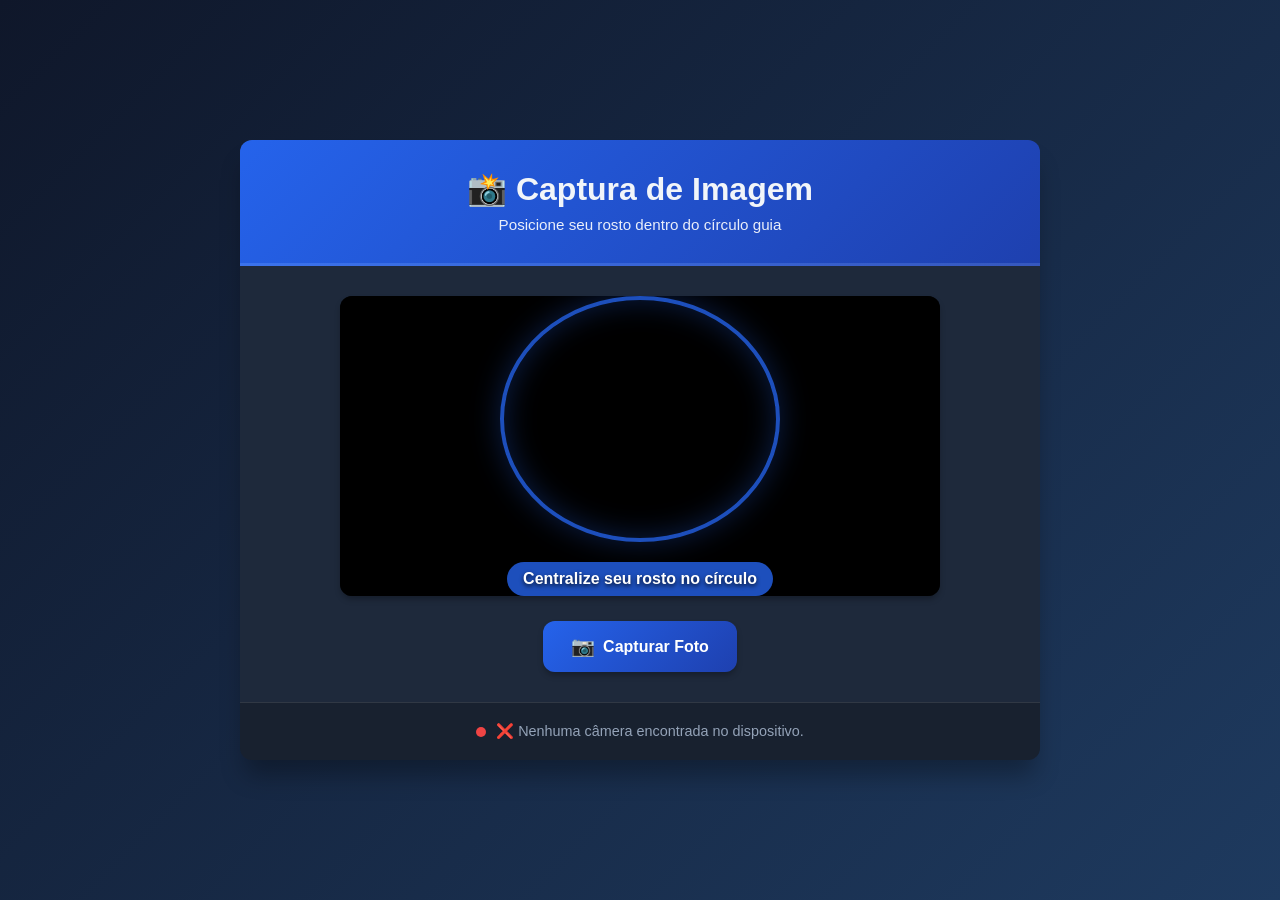
<file: src/main/resources/static/frontend/index.html>
<!DOCTYPE html>
<html lang="pt-BR">
<head>
    <meta charset="UTF-8">
    <meta name="viewport" content="width=device-width, initial-scale=1.0">
    <title>Captura de Imagem Profissional</title>
    <link rel="stylesheet" href="style.css">
</head>
<body>
    <div class="container">
        <header>
            <h1>📸 Captura de Imagem</h1>
            <p class="subtitle">Posicione seu rosto dentro do círculo guia</p>
        </header>

        <main>
            <!-- Área de Captura -->
            <div id="captureArea" class="capture-section">
                <div class="video-container">
                    <video id="video" autoplay playsinline></video>
                    
                    <!-- Overlay com guia visual -->
                    <div class="overlay">
                        <div class="guide-circle"></div>
                        <div class="guide-text">Centralize seu rosto no círculo</div>
                    </div>
                </div>

                <div class="controls">
                    <button id="captureBtn" class="btn btn-primary">
                        <span class="icon">📷</span>
                        Capturar Foto
                    </button>
                </div>
            </div>

            <!-- Área de Preview -->
            <div id="previewArea" class="preview-section hidden">
                <div class="canvas-container">
                    <canvas id="canvas"></canvas>
                    <div class="image-info">
                        <span class="badge">600x600px</span>
                        <span class="badge">JPG 90%</span>
                        <span class="badge">3:4</span>
                    </div>
                </div>

                <div class="controls">
                    <button id="retryBtn" class="btn btn-secondary">
                        <span class="icon">🔄</span>
                        Tentar Novamente
                    </button>
                    <button id="downloadBtn" class="btn btn-success">
                        <span class="icon">⬇️</span>
                        Download
                    </button>
                </div>
            </div>
        </main>

        <footer>
            <div class="status" id="status">
                <span class="status-dot"></span>
                <span id="statusText">Aguardando permissão da câmera...</span>
            </div>
        </footer>
    </div>

    <script src="script.js"></script>
</body>
</html>
</file>
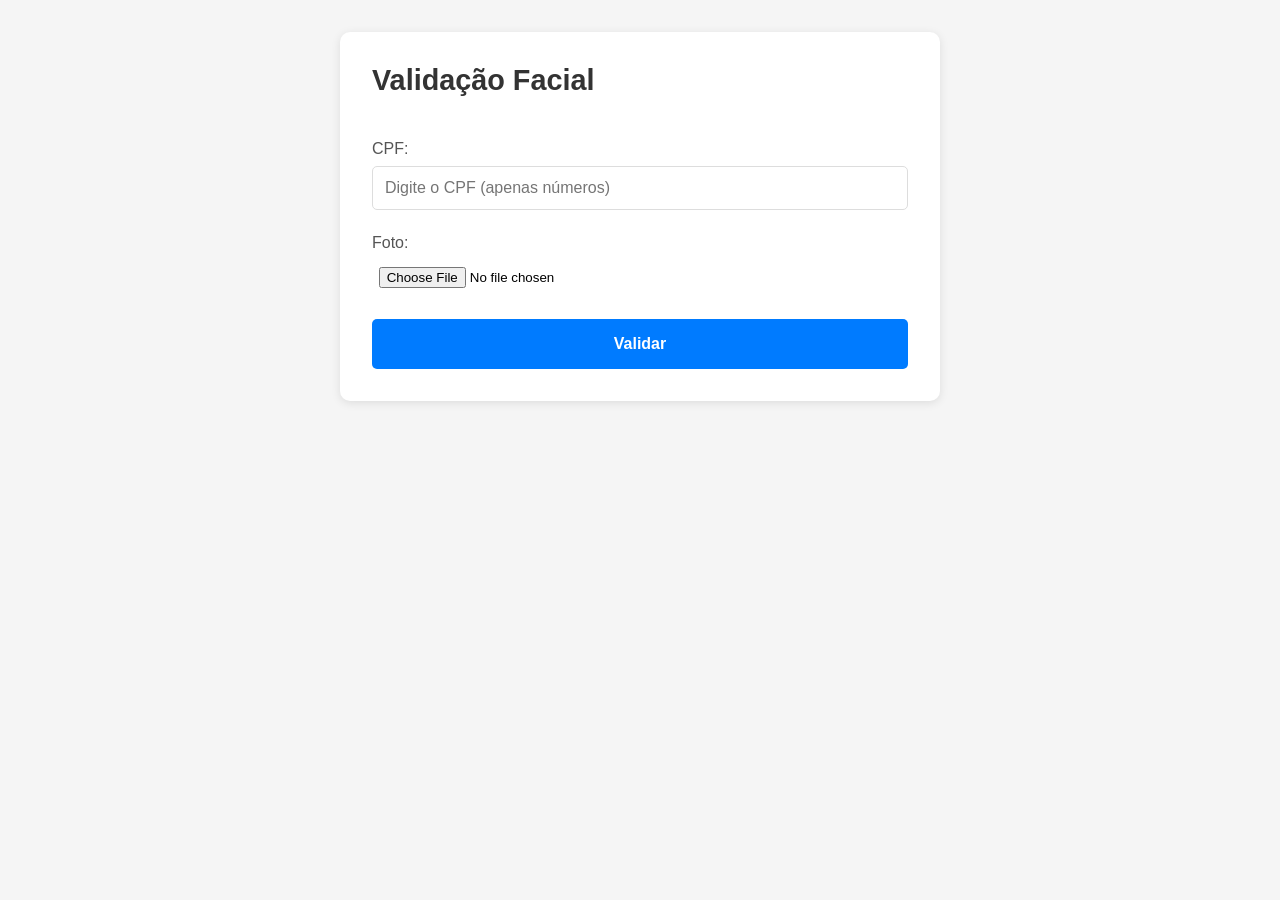
<file: src/main/resources/static/facial.html>
<!DOCTYPE html>
<html lang="pt-br">
<head>
    <meta charset="UTF-8">
    <meta name="viewport" content="width=device-width, initial-scale=1.0">
    <title>Validação Facial - DataValid</title>
    <style>
        * { margin: 0; padding: 0; box-sizing: border-box; }
        body { 
            font-family: -apple-system, BlinkMacSystemFont, 'Segoe UI', Roboto, Arial, sans-serif;
            background: #f5f5f5;
            padding: 2em;
        }
        .container {
            max-width: 600px;
            margin: 0 auto;
            background: white;
            padding: 2em;
            border-radius: 10px;
            box-shadow: 0 2px 10px rgba(0,0,0,0.1);
        }
        h1 {
            color: #333;
            margin-bottom: 1.5em;
            font-size: 1.8em;
        }
        .form-group {
            margin-bottom: 1.5em;
        }
        label {
            display: block;
            margin-bottom: 0.5em;
            color: #555;
            font-weight: 500;
        }
        input[type=text] {
            width: 100%;
            padding: 0.75em;
            border: 1px solid #ddd;
            border-radius: 5px;
            font-size: 1em;
        }
        input[type=file] {
            width: 100%;
            padding: 0.5em;
        }
        button {
            width: 100%;
            padding: 1em;
            background: #007bff;
            color: white;
            border: none;
            border-radius: 5px;
            font-size: 1em;
            font-weight: 600;
            cursor: pointer;
            transition: background 0.3s;
        }
        button:hover { background: #0056b3; }
        
        /* Resultado Visual */
        .result-container {
            margin-top: 2em;
            display: none;
        }
        .result-container.show { display: block; }
        
        .result-header {
            background: #f8f9fa;
            padding: 2em;
            border-radius: 10px;
            text-align: center;
            margin-bottom: 1.5em;
        }
        
        .profile-photo {
            width: 120px;
            height: 120px;
            border-radius: 50%;
            object-fit: cover;
            border: 4px solid #fff;
            box-shadow: 0 4px 10px rgba(0,0,0,0.15);
            margin-bottom: 1em;
        }
        
        .probability-container {
            display: inline-block;
            position: relative;
            margin-top: 1em;
        }
        
        .probability-circle {
            width: 150px;
            height: 150px;
            border-radius: 50%;
            background: conic-gradient(#28a745 0deg, #28a745 calc(var(--probability) * 3.6deg), #e9ecef calc(var(--probability) * 3.6deg));
            display: flex;
            align-items: center;
            justify-content: center;
            position: relative;
        }
        
        .probability-inner {
            width: 120px;
            height: 120px;
            background: white;
            border-radius: 50%;
            display: flex;
            flex-direction: column;
            align-items: center;
            justify-content: center;
        }
        
        .probability-value {
            font-size: 2em;
            font-weight: bold;
            color: #28a745;
        }
        
        .probability-label {
            font-size: 0.8em;
            color: #666;
            margin-top: 0.2em;
        }
        
        .probability-text {
            margin-top: 0.5em;
            font-size: 0.9em;
            color: #28a745;
            font-weight: 600;
        }
        
        .dados-principais {
            background: #f8f9fa;
            padding: 1.5em;
            border-radius: 10px;
        }
        
        .dados-header {
            font-size: 1.1em;
            color: #333;
            margin-bottom: 1em;
            font-weight: 600;
            display: flex;
            align-items: center;
        }
        
        .dados-header .info-icon {
            width: 20px;
            height: 20px;
            background: #6c757d;
            color: white;
            border-radius: 50%;
            display: inline-flex;
            align-items: center;
            justify-content: center;
            font-size: 0.8em;
            margin-left: auto;
        }
        
        .dado-item {
            display: flex;
            align-items: center;
            padding: 1em;
            background: white;
            border-radius: 8px;
            margin-bottom: 0.5em;
        }
        
        .check-icon {
            width: 24px;
            height: 24px;
            background: #28a745;
            border-radius: 50%;
            display: flex;
            align-items: center;
            justify-content: center;
            margin-right: 1em;
            flex-shrink: 0;
        }
        
        .check-icon::after {
            content: '✓';
            color: white;
            font-weight: bold;
            font-size: 0.9em;
        }
        
        .dado-content {
            flex: 1;
        }
        
        .dado-label {
            font-size: 0.85em;
            color: #666;
            margin-bottom: 0.2em;
        }
        
        .dado-value {
            font-size: 1em;
            color: #333;
            font-weight: 500;
        }
        
        .error-message {
            background: #f8d7da;
            color: #721c24;
            padding: 1em;
            border-radius: 5px;
            margin-top: 1em;
        }
        
        .loading {
            text-align: center;
            padding: 2em;
            color: #666;
        }
    </style>
</head>
<body>
    <div class="container">
        <h1>Validação Facial</h1>
        <form id="facialForm">
            <div class="form-group">
                <label for="cpf">CPF:</label>
                <input type="text" id="cpf" name="cpf" required maxlength="14" placeholder="Digite o CPF (apenas números)">
            </div>
            <div class="form-group">
                <label for="photo">Foto:</label>
                <input type="file" id="photo" name="photo" accept="image/*" required>
            </div>
            <button type="submit">Validar</button>
        </form>
        
        <div id="result" class="result-container">
            <!-- Resultado será inserido aqui -->
        </div>
    </div>
    
    <script>
    document.getElementById('facialForm').onsubmit = async function(e) {
        e.preventDefault();
        const cpf = document.getElementById('cpf').value;
        const photoInput = document.getElementById('photo');
        const resultDiv = document.getElementById('result');
        
        // Mostra loading
        resultDiv.className = 'result-container show';
        resultDiv.innerHTML = '<div class="loading">Enviando...</div>';
        
        // Cria FormData
        const formData = new FormData();
        formData.append('cpf', cpf);
        
        // Cria URL da imagem para preview
        let photoUrl = '';
        if (photoInput.files.length > 0) {
            formData.append('photo', photoInput.files[0]);
            photoUrl = URL.createObjectURL(photoInput.files[0]);
        }
        
        try {
            const resp = await fetch('/api/datavalid/facial/pf', {
                method: 'POST',
                body: formData
            });
            
            if (resp.ok) {
                const data = await resp.json();
                displayResult(data, photoUrl, cpf);
            } else {
                const errorText = await resp.text();
                resultDiv.innerHTML = `<div class="error-message">Erro ${resp.status}: ${errorText}</div>`;
            }
        } catch (err) {
            resultDiv.innerHTML = `<div class="error-message">Erro: ${err.message}</div>`;
        }
    };
    
    function displayResult(data, photoUrl, cpf) {
        const resultDiv = document.getElementById('result');
        
        // Debug: mostra a resposta completa no console
        console.log('Resposta da API:', data);
        
        // Extrai dados da biometria facial
        let probability = 0;
        let probabilityLabel = 'Baixa probabilidade';
        let vivacidade = '';
        let disponivel = false;
        
        if (data.biometria_facial) {
            // Similaridade vem como decimal entre 0 e 1, converte para percentual inteiro
            if (data.biometria_facial.similaridade !== undefined && data.biometria_facial.similaridade !== null) {
                probability = Math.round(data.biometria_facial.similaridade * 100);
            }
            
            // Define o texto baseado na probabilidade conforme tabela
            // Altíssima: 100% - 93%
            // Alta: 92,99% - 85%
            // Baixa: 84,99% - 32%
            // Baixíssima: 31,99% - 0%
            if (probability >= 93) {
                probabilityLabel = 'Altíssima probabilidade';
            } else if (probability >= 85) {
                probabilityLabel = 'Alta probabilidade';
            } else if (probability >= 32) {
                probabilityLabel = 'Baixa probabilidade';
            } else {
                probabilityLabel = 'Baixíssima probabilidade';
            }
            
            vivacidade = data.biometria_facial.vivacidade || '';
            disponivel = data.biometria_facial.disponivel || false;
        }
        
        const html = `
            <div class="result-header">
                ${photoUrl ? `<img src="${photoUrl}" alt="Foto" class="profile-photo">` : ''}
                
                <div class="probability-container">
                    <div class="probability-circle" style="--probability: ${probability}">
                        <div class="probability-inner">
                            <div class="probability-value">${probability}%</div>
                        </div>
                    </div>
                    <div class="probability-text">${probabilityLabel}</div>
                </div>
            </div>
            
            <div class="dados-principais">
                <div class="dados-header">
                    Dados principais
                    <span class="info-icon">i</span>
                </div>
                
                <div class="dado-item">
                    <div class="check-icon"></div>
                    <div class="dado-content">
                        <div class="dado-label">CPF</div>
                        <div class="dado-value">${cpf}</div>
                    </div>
                </div>
                
                ${vivacidade ? `
                <div class="dado-item">
                    <div class="check-icon"></div>
                    <div class="dado-content">
                        <div class="dado-label">Vivacidade</div>
                        <div class="dado-value">${vivacidade}</div>
                    </div>
                </div>
                ` : ''}
                
                ${data.rfb_existe !== undefined ? `
                <div class="dado-item">
                    <div class="check-icon"></div>
                    <div class="dado-content">
                        <div class="dado-label">RFB (Receita Federal)</div>
                        <div class="dado-value">${data.rfb_existe ? 'Cadastro encontrado' : 'Não encontrado'}</div>
                    </div>
                </div>
                ` : ''}
                
                ${data.cnh_existe !== undefined ? `
                <div class="dado-item">
                    <div class="check-icon"></div>
                    <div class="dado-content">
                        <div class="dado-label">CNH</div>
                        <div class="dado-value">${data.cnh_existe ? 'Cadastro encontrado' : 'Não encontrado'}</div>
                    </div>
                </div>
                ` : ''}
                
                ${data.rfb && data.rfb.nome ? `
                <div class="dado-item">
                    <div class="check-icon"></div>
                    <div class="dado-content">
                        <div class="dado-label">Nome (RFB)</div>
                        <div class="dado-value">${data.rfb.nome}</div>
                    </div>
                </div>
                ` : ''}
                
                ${data.cnh && data.cnh.nome ? `
                <div class="dado-item">
                    <div class="check-icon"></div>
                    <div class="dado-content">
                        <div class="dado-label">Nome (CNH)</div>
                        <div class="dado-value">${data.cnh.nome}</div>
                    </div>
                </div>
                ` : ''}
                
                ${disponivel !== undefined ? `
                <div class="dado-item">
                    <div class="check-icon"></div>
                    <div class="dado-content">
                        <div class="dado-label">Biometria</div>
                        <div class="dado-value">${disponivel ? 'Disponível' : 'Não disponível'}</div>
                    </div>
                </div>
                ` : ''}
            </div>
        `;
        
        resultDiv.className = 'result-container show';
        resultDiv.innerHTML = html;
    }
    </script>
</body>
</html>
</file>
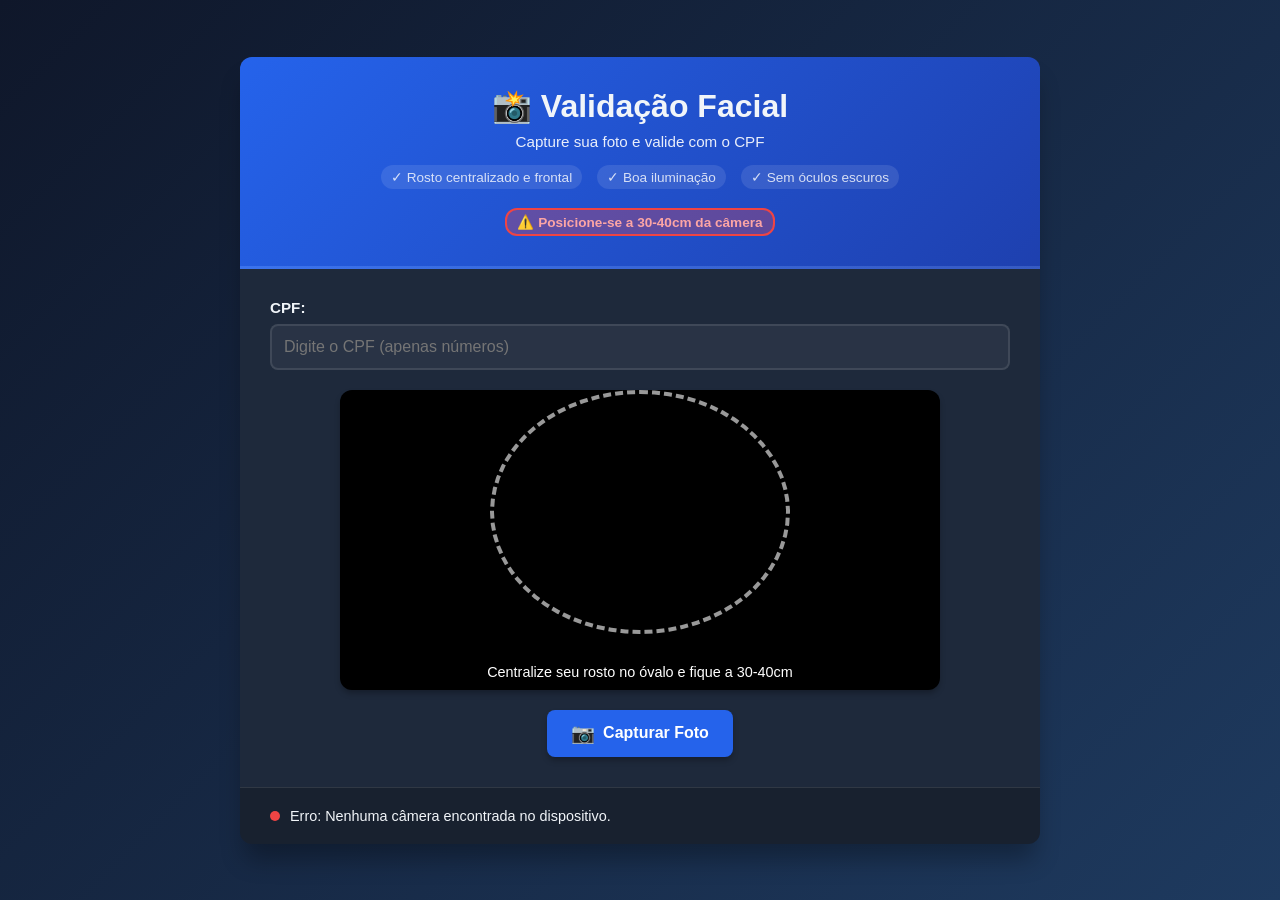
<file: src/main/resources/static/frontend/app/validacao.html>
<!DOCTYPE html>
<html lang="pt-BR">
<head>
    <meta charset="UTF-8">
    <meta name="viewport" content="width=device-width, initial-scale=1.0">
    <title>Validação Facial com CPF</title>
    <link rel="stylesheet" href="validacao.css">
</head>
<body>
    <div class="container">
        <header>
            <h1>📸 Validação Facial</h1>
            <p class="subtitle">Capture sua foto e valide com o CPF</p>
            <div class="requirements">
                <small>✓ Rosto centralizado e frontal</small>
                <small>✓ Boa iluminação</small>
                <small>✓ Sem óculos escuros</small>
                <small class="warning-badge">⚠️ Posicione-se a 30-40cm da câmera</small>
            </div>
        </header>

        <main>
            <!-- Seção de Captura e CPF -->
            <div id="captureArea" class="capture-section">
                <div class="form-group">
                    <label for="cpf">CPF:</label>
                    <input type="text" id="cpf" name="cpf" placeholder="Digite o CPF (apenas números)" maxlength="14">
                </div>

                <div class="video-container">
                    <video id="video" autoplay playsinline></video>
                    
                    <!-- Overlay com guia visual -->
                    <div class="overlay">
                        <div class="guide-circle"></div>
                        <div class="guide-text">Centralize seu rosto no óvalo e fique a 30-40cm</div>
                    </div>
                </div>

                <div class="controls">
                    <button id="captureBtn" class="btn btn-primary">
                        <span class="icon">📷</span>
                        Capturar Foto
                    </button>
                </div>
            </div>

            <!-- Área de Preview e Envio -->
            <div id="previewArea" class="preview-section hidden">
                <div class="form-group">
                    <label for="cpfDisplay">CPF:</label>
                    <input type="text" id="cpfDisplay" name="cpfDisplay" readonly>
                </div>

                <div class="canvas-container">
                    <canvas id="canvas"></canvas>
                    <div class="image-info">
                        <span class="badge">480x640px</span>
                        <span class="badge">JPG 90%</span>
                        <span class="badge">3:4</span>
                    </div>
                </div>

                <div class="controls">
                    <button id="retryBtn" class="btn btn-secondary">
                        <span class="icon">🔄</span>
                        Tentar Novamente
                    </button>
                    <button id="validateBtn" class="btn btn-success">
                        <span class="icon">✓</span>
                        Validar
                    </button>
                </div>
            </div>

            <!-- Área de Resultado -->
            <div id="resultArea" class="result-section hidden">
                <h2>Resultado da Validação</h2>
                <div id="resultContent"></div>
                
                <div class="controls">
                    <button id="newValidationBtn" class="btn btn-primary">
                        <span class="icon">🔄</span>
                        Nova Validação
                    </button>
                </div>
            </div>
        </main>

        <footer>
            <div class="status" id="status">
                <span class="status-dot"></span>
                <span id="statusText">Aguardando permissão da câmera...</span>
            </div>
        </footer>
    </div>

    <script src="validacao.js"></script>
</body>
</html>
</file>
<file: src/main/resources/static/frontend/style.css>
/* Reset e Variáveis */
* {
    margin: 0;
    padding: 0;
    box-sizing: border-box;
}

:root {
    --primary-color: #2563eb;
    --secondary-color: #64748b;
    --success-color: #10b981;
    --danger-color: #ef4444;
    --background: #0f172a;
    --surface: #1e293b;
    --text-primary: #f1f5f9;
    --text-secondary: #94a3b8;
    --border-radius: 12px;
    --shadow: 0 4px 6px -1px rgba(0, 0, 0, 0.3);
    --shadow-lg: 0 20px 25px -5px rgba(0, 0, 0, 0.3);
}

body {
    font-family: -apple-system, BlinkMacSystemFont, 'Segoe UI', Roboto, Oxygen, Ubuntu, Cantarell, sans-serif;
    background: linear-gradient(135deg, var(--background) 0%, #1e3a5f 100%);
    color: var(--text-primary);
    min-height: 100vh;
    display: flex;
    justify-content: center;
    align-items: center;
    padding: 20px;
}

/* Container Principal */
.container {
    width: 100%;
    max-width: 800px;
    background: var(--surface);
    border-radius: var(--border-radius);
    box-shadow: var(--shadow-lg);
    overflow: hidden;
}

/* Header */
header {
    padding: 30px;
    text-align: center;
    background: linear-gradient(135deg, var(--primary-color), #1e40af);
    border-bottom: 3px solid rgba(255, 255, 255, 0.1);
}

header h1 {
    font-size: 2rem;
    margin-bottom: 8px;
    font-weight: 700;
}

.subtitle {
    color: rgba(255, 255, 255, 0.9);
    font-size: 0.95rem;
}

/* Main Content */
main {
    padding: 30px;
}

/* Seção de Captura */
.capture-section,
.preview-section {
    animation: fadeIn 0.3s ease-in;
}

@keyframes fadeIn {
    from {
        opacity: 0;
        transform: translateY(10px);
    }
    to {
        opacity: 1;
        transform: translateY(0);
    }
}

.hidden {
    display: none !important;
}

/* Container de Vídeo */
.video-container {
    position: relative;
    width: 100%;
    max-width: 600px;
    margin: 0 auto;
    border-radius: var(--border-radius);
    overflow: hidden;
    box-shadow: var(--shadow);
    background: #000;
}

#video {
    width: 100%;
    height: auto;
    display: block;
}

/* Overlay com Guia Visual */
.overlay {
    position: absolute;
    top: 0;
    left: 0;
    width: 100%;
    height: 100%;
    background: rgba(0, 0, 0, 0.3);
    display: flex;
    flex-direction: column;
    justify-content: center;
    align-items: center;
    pointer-events: none;
}

/* Círculo Guia */
.guide-circle {
    width: 280px;
    height: 350px;
    border: 4px solid rgba(37, 99, 235, 0.8);
    border-radius: 50%;
    box-shadow: 
        0 0 0 2000px rgba(0, 0, 0, 0.5),
        0 0 30px rgba(37, 99, 235, 0.6),
        inset 0 0 30px rgba(37, 99, 235, 0.3);
    animation: pulse 2s ease-in-out infinite;
}

@keyframes pulse {
    0%, 100% {
        border-color: rgba(37, 99, 235, 0.8);
        box-shadow: 
            0 0 0 2000px rgba(0, 0, 0, 0.5),
            0 0 30px rgba(37, 99, 235, 0.6),
            inset 0 0 30px rgba(37, 99, 235, 0.3);
    }
    50% {
        border-color: rgba(16, 185, 129, 0.8);
        box-shadow: 
            0 0 0 2000px rgba(0, 0, 0, 0.5),
            0 0 40px rgba(16, 185, 129, 0.8),
            inset 0 0 40px rgba(16, 185, 129, 0.4);
    }
}

.guide-text {
    margin-top: 20px;
    color: white;
    font-size: 1rem;
    font-weight: 600;
    text-shadow: 0 2px 4px rgba(0, 0, 0, 0.8);
    padding: 8px 16px;
    background: rgba(37, 99, 235, 0.8);
    border-radius: 20px;
}

/* Canvas Container */
.canvas-container {
    position: relative;
    width: 100%;
    max-width: 600px;
    margin: 0 auto;
    border-radius: var(--border-radius);
    overflow: hidden;
    box-shadow: var(--shadow);
    background: #000;
}

#canvas {
    width: 100%;
    height: auto;
    display: block;
}

.image-info {
    position: absolute;
    bottom: 15px;
    left: 15px;
    display: flex;
    gap: 8px;
}

.badge {
    background: rgba(37, 99, 235, 0.9);
    color: white;
    padding: 6px 12px;
    border-radius: 6px;
    font-size: 0.75rem;
    font-weight: 600;
    backdrop-filter: blur(10px);
}

/* Controles */
.controls {
    display: flex;
    gap: 15px;
    justify-content: center;
    margin-top: 25px;
    flex-wrap: wrap;
}

/* Botões */
.btn {
    display: inline-flex;
    align-items: center;
    gap: 8px;
    padding: 14px 28px;
    border: none;
    border-radius: var(--border-radius);
    font-size: 1rem;
    font-weight: 600;
    cursor: pointer;
    transition: all 0.2s ease;
    box-shadow: var(--shadow);
    font-family: inherit;
}

.btn:hover {
    transform: translateY(-2px);
    box-shadow: 0 6px 12px -2px rgba(0, 0, 0, 0.4);
}

.btn:active {
    transform: translateY(0);
}

.btn .icon {
    font-size: 1.2rem;
}

.btn-primary {
    background: linear-gradient(135deg, var(--primary-color), #1e40af);
    color: white;
}

.btn-primary:hover {
    background: linear-gradient(135deg, #1e40af, var(--primary-color));
}

.btn-secondary {
    background: var(--secondary-color);
    color: white;
}

.btn-secondary:hover {
    background: #475569;
}

.btn-success {
    background: linear-gradient(135deg, var(--success-color), #059669);
    color: white;
}

.btn-success:hover {
    background: linear-gradient(135deg, #059669, var(--success-color));
}

/* Footer */
footer {
    padding: 20px 30px;
    background: rgba(0, 0, 0, 0.2);
    border-top: 1px solid rgba(255, 255, 255, 0.1);
}

.status {
    display: flex;
    align-items: center;
    gap: 10px;
    justify-content: center;
    font-size: 0.9rem;
    color: var(--text-secondary);
}

.status-dot {
    width: 10px;
    height: 10px;
    border-radius: 50%;
    background: var(--secondary-color);
    animation: blink 1.5s ease-in-out infinite;
}

.status.ready .status-dot {
    background: var(--success-color);
    animation: none;
}

.status.error .status-dot {
    background: var(--danger-color);
    animation: none;
}

@keyframes blink {
    0%, 100% { opacity: 1; }
    50% { opacity: 0.3; }
}

/* Responsividade */
@media (max-width: 768px) {
    header h1 {
        font-size: 1.5rem;
    }

    .subtitle {
        font-size: 0.85rem;
    }

    main {
        padding: 20px;
    }

    .guide-circle {
        width: 220px;
        height: 280px;
    }

    .guide-text {
        font-size: 0.9rem;
    }

    .btn {
        padding: 12px 20px;
        font-size: 0.9rem;
    }

    .controls {
        flex-direction: column;
        width: 100%;
    }

    .btn {
        width: 100%;
        justify-content: center;
    }
}

/* Acessibilidade */
.btn:focus {
    outline: 3px solid rgba(37, 99, 235, 0.5);
    outline-offset: 2px;
}

@media (prefers-reduced-motion: reduce) {
    * {
        animation-duration: 0.01ms !important;
        animation-iteration-count: 1 !important;
        transition-duration: 0.01ms !important;
    }
}
</file>
<file: src/main/resources/static/frontend/app/validacao.css>
/* Reset e Variáveis */
* {
    margin: 0;
    padding: 0;
    box-sizing: border-box;
}

:root {
    --primary-color: #2563eb;
    --secondary-color: #64748b;
    --success-color: #10b981;
    --danger-color: #ef4444;
    --background: #0f172a;
    --surface: #1e293b;
    --text-primary: #f1f5f9;
    --text-secondary: #94a3b8;
    --border-radius: 12px;
    --shadow: 0 4px 6px -1px rgba(0, 0, 0, 0.3);
    --shadow-lg: 0 20px 25px -5px rgba(0, 0, 0, 0.3);
}

body {
    font-family: -apple-system, BlinkMacSystemFont, 'Segoe UI', Roboto, Oxygen, Ubuntu, Cantarell, sans-serif;
    background: linear-gradient(135deg, var(--background) 0%, #1e3a5f 100%);
    color: var(--text-primary);
    min-height: 100vh;
    display: flex;
    justify-content: center;
    align-items: center;
    padding: 20px;
}

/* Container Principal */
.container {
    width: 100%;
    max-width: 800px;
    background: var(--surface);
    border-radius: var(--border-radius);
    box-shadow: var(--shadow-lg);
    overflow: hidden;
}

/* Header */
header {
    padding: 30px;
    text-align: center;
    background: linear-gradient(135deg, var(--primary-color), #1e40af);
    border-bottom: 3px solid rgba(255, 255, 255, 0.1);
}

header h1 {
    font-size: 2rem;
    margin-bottom: 8px;
    font-weight: 700;
}

.subtitle {
    color: rgba(255, 255, 255, 0.9);
    font-size: 0.95rem;
}

.requirements {
    margin-top: 15px;
    display: flex;
    gap: 15px;
    justify-content: center;
    flex-wrap: wrap;
}

.requirements small {
    color: rgba(255, 255, 255, 0.8);
    font-size: 0.85rem;
    background: rgba(255, 255, 255, 0.1);
    padding: 4px 10px;
    border-radius: 12px;
}

.requirements .warning-badge {
    background: rgba(239, 68, 68, 0.3);
    color: #fca5a5;
    font-weight: 700;
    border: 2px solid var(--danger-color);
    animation: blink-warning 1.5s ease-in-out infinite;
}

@keyframes blink-warning {
    0%, 100% { opacity: 1; }
    50% { opacity: 0.6; }
}

/* Main Content */
main {
    padding: 30px;
}

/* Formulário */
.form-group {
    margin-bottom: 20px;
}

.form-group label {
    display: block;
    margin-bottom: 8px;
    color: var(--text-primary);
    font-weight: 600;
    font-size: 0.95rem;
}

.form-group input[type="text"] {
    width: 100%;
    padding: 12px;
    border: 2px solid rgba(255, 255, 255, 0.1);
    border-radius: 8px;
    background: rgba(255, 255, 255, 0.05);
    color: var(--text-primary);
    font-size: 1rem;
    transition: all 0.3s ease;
}

.form-group input[type="text"]:focus {
    outline: none;
    border-color: var(--primary-color);
    background: rgba(255, 255, 255, 0.08);
}

.form-group input[type="text"][readonly] {
    background: rgba(255, 255, 255, 0.03);
    cursor: not-allowed;
}

/* Seção de Captura */
.capture-section,
.preview-section,
.result-section {
    animation: fadeIn 0.3s ease-in;
}

@keyframes fadeIn {
    from {
        opacity: 0;
        transform: translateY(10px);
    }
    to {
        opacity: 1;
        transform: translateY(0);
    }
}

.hidden {
    display: none !important;
}

/* Container de Vídeo */
.video-container {
    position: relative;
    width: 100%;
    max-width: 600px;
    margin: 0 auto 20px;
    border-radius: var(--border-radius);
    overflow: hidden;
    box-shadow: var(--shadow);
    background: #000;
}

#video {
    width: 100%;
    height: auto;
    display: block;
}

/* Overlay com Guia */
.overlay {
    position: absolute;
    top: 0;
    left: 0;
    width: 100%;
    height: 100%;
    display: flex;
    flex-direction: column;
    justify-content: center;
    align-items: center;
    pointer-events: none;
}

.guide-circle {
    width: 300px;
    height: 400px;
    border: 4px dashed rgba(255, 255, 255, 0.6);
    border-radius: 50%;
    animation: pulse 2s ease-in-out infinite;
}

@keyframes pulse {
    0%, 100% {
        transform: scale(1);
        opacity: 0.6;
    }
    50% {
        transform: scale(1.05);
        opacity: 0.8;
    }
}

.guide-text {
    margin-top: 20px;
    padding: 10px 20px;
    background: rgba(0, 0, 0, 0.7);
    border-radius: 20px;
    font-size: 0.9rem;
    color: white;
    max-width: 80%;
    text-align: center;
}

/* Canvas Container */
.canvas-container {
    position: relative;
    width: 100%;
    max-width: 600px;
    margin: 0 auto 20px;
    border-radius: var(--border-radius);
    overflow: hidden;
    box-shadow: var(--shadow);
    background: #000;
}

#canvas {
    width: 100%;
    height: auto;
    display: block;
}

.image-info {
    position: absolute;
    bottom: 10px;
    right: 10px;
    display: flex;
    gap: 8px;
}

.badge {
    padding: 4px 8px;
    background: rgba(0, 0, 0, 0.7);
    border-radius: 4px;
    font-size: 0.75rem;
    color: white;
}

/* Controles */
.controls {
    display: flex;
    gap: 12px;
    justify-content: center;
    flex-wrap: wrap;
}

.btn {
    padding: 12px 24px;
    border: none;
    border-radius: 8px;
    font-size: 1rem;
    font-weight: 600;
    cursor: pointer;
    transition: all 0.3s ease;
    display: inline-flex;
    align-items: center;
    gap: 8px;
    box-shadow: var(--shadow);
}

.btn:hover {
    transform: translateY(-2px);
    box-shadow: 0 6px 12px rgba(0, 0, 0, 0.3);
}

.btn:active {
    transform: translateY(0);
}

.btn-primary {
    background: var(--primary-color);
    color: white;
}

.btn-primary:hover {
    background: #1e40af;
}

.btn-secondary {
    background: var(--secondary-color);
    color: white;
}

.btn-secondary:hover {
    background: #475569;
}

.btn-success {
    background: var(--success-color);
    color: white;
}

.btn-success:hover {
    background: #059669;
}

.icon {
    font-size: 1.2em;
}

/* Footer */
footer {
    padding: 20px 30px;
    background: rgba(0, 0, 0, 0.2);
    border-top: 1px solid rgba(255, 255, 255, 0.1);
}

.status {
    display: flex;
    align-items: center;
    gap: 10px;
    font-size: 0.9rem;
}

.status-dot {
    width: 10px;
    height: 10px;
    border-radius: 50%;
    background: var(--secondary-color);
    animation: blink 2s ease-in-out infinite;
}

.status.ready .status-dot {
    background: var(--success-color);
    animation: none;
}

.status.loading .status-dot {
    background: var(--primary-color);
}

.status.error .status-dot {
    background: var(--danger-color);
    animation: none;
}

@keyframes blink {
    0%, 100% { opacity: 1; }
    50% { opacity: 0.3; }
}

/* Seção de Resultado */
.result-section h2 {
    text-align: center;
    margin-bottom: 20px;
    color: var(--text-primary);
    font-size: 1.5rem;
}

/* Resultado Visual */
.result-header {
    background: rgba(255, 255, 255, 0.05);
    padding: 2em;
    border-radius: 10px;
    text-align: center;
    margin-bottom: 1.5em;
}

.profile-photo {
    width: 120px;
    height: 120px;
    border-radius: 50%;
    object-fit: cover;
    border: 4px solid var(--primary-color);
    box-shadow: 0 4px 10px rgba(0, 0, 0, 0.3);
    margin-bottom: 1em;
}

.probability-container {
    display: inline-block;
    margin-top: 1em;
}

.probability-circle {
    width: 150px;
    height: 150px;
    border-radius: 50%;
    background: conic-gradient(
        var(--success-color) 0deg,
        var(--success-color) calc(var(--probability) * 3.6deg),
        rgba(255, 255, 255, 0.1) calc(var(--probability) * 3.6deg)
    );
    display: flex;
    align-items: center;
    justify-content: center;
    margin: 0 auto;
}

.probability-inner {
    width: 120px;
    height: 120px;
    background: var(--surface);
    border-radius: 50%;
    display: flex;
    flex-direction: column;
    align-items: center;
    justify-content: center;
}

.probability-value {
    font-size: 2em;
    font-weight: bold;
    color: var(--success-color);
}

.probability-text {
    margin-top: 0.5em;
    font-size: 0.9em;
    color: var(--success-color);
    font-weight: 600;
}

/* Dados Principais */
.dados-principais {
    background: rgba(255, 255, 255, 0.05);
    padding: 1.5em;
    border-radius: 10px;
}

.dados-header {
    font-size: 1.1em;
    color: var(--text-primary);
    margin-bottom: 1em;
    font-weight: 600;
}

.dado-item {
    display: flex;
    align-items: center;
    padding: 1em;
    background: rgba(255, 255, 255, 0.03);
    border-radius: 8px;
    margin-bottom: 0.5em;
}

.check-icon {
    width: 24px;
    height: 24px;
    background: var(--success-color);
    border-radius: 50%;
    display: flex;
    align-items: center;
    justify-content: center;
    margin-right: 1em;
    flex-shrink: 0;
}

.check-icon::after {
    content: '✓';
    color: white;
    font-weight: bold;
    font-size: 0.9em;
}

.dado-content {
    flex: 1;
}

.dado-label {
    font-size: 0.85em;
    color: var(--text-secondary);
    margin-bottom: 0.2em;
}

.dado-value {
    font-size: 1em;
    color: var(--text-primary);
    font-weight: 500;
}

/* Mensagem de Erro */
.error-message {
    background: rgba(239, 68, 68, 0.2);
    border: 1px solid var(--danger-color);
    color: #fca5a5;
    padding: 1.5em;
    border-radius: 8px;
    text-align: left;
}

.error-message strong {
    color: var(--danger-color);
    display: block;
    margin-bottom: 10px;
    font-size: 1.1em;
}

.error-message p {
    margin: 8px 0;
    line-height: 1.5;
}

.error-code {
    font-family: monospace;
    font-size: 0.9em;
    color: #f87171;
}

.error-help {
    margin-top: 15px;
    padding-top: 15px;
    border-top: 1px solid rgba(239, 68, 68, 0.3);
}

.error-help strong {
    color: #fbbf24;
    font-size: 1em;
}

.error-help ul {
    margin: 10px 0 0 20px;
    padding: 0;
}

.error-help li {
    margin: 8px 0;
    color: #fed7aa;
    line-height: 1.6;
}

.warning-badge {
    display: inline-block;
    background: rgba(251, 191, 36, 0.3);
    border: 1px solid var(--warning-color);
    color: var(--warning-color);
    padding: 6px 12px;
    border-radius: 6px;
    font-size: 0.85em;
    font-weight: 600;
    margin-top: 4px;
}

.info-box {
    background: rgba(59, 130, 246, 0.2);
    border: 1px solid rgba(96, 165, 250, 0.5);
    color: #93c5fd;
    padding: 12px;
    border-radius: 8px;
    margin-top: 15px;
    font-size: 0.9em;
    line-height: 1.6;
}

.info-box strong {
    color: #60a5fa;
}

.error-message a {
    color: #60a5fa;
    text-decoration: none;
}

.error-message a:hover {
    text-decoration: underline;
}

/* Responsividade */
@media (max-width: 600px) {
    .container {
        max-width: 100%;
    }

    header h1 {
        font-size: 1.5rem;
    }

    .guide-circle {
        width: 220px;
        height: 300px;
    }
    
    .guide-text {
        font-size: 0.8rem;
        padding: 8px 15px;
    }

    .probability-circle {
        width: 120px;
        height: 120px;
    }

    .probability-inner {
        width: 90px;
        height: 90px;
    }

    .probability-value {
        font-size: 1.5em;
    }

    .controls {
        flex-direction: column;
    }

    .btn {
        width: 100%;
        justify-content: center;
    }
}
</file>
